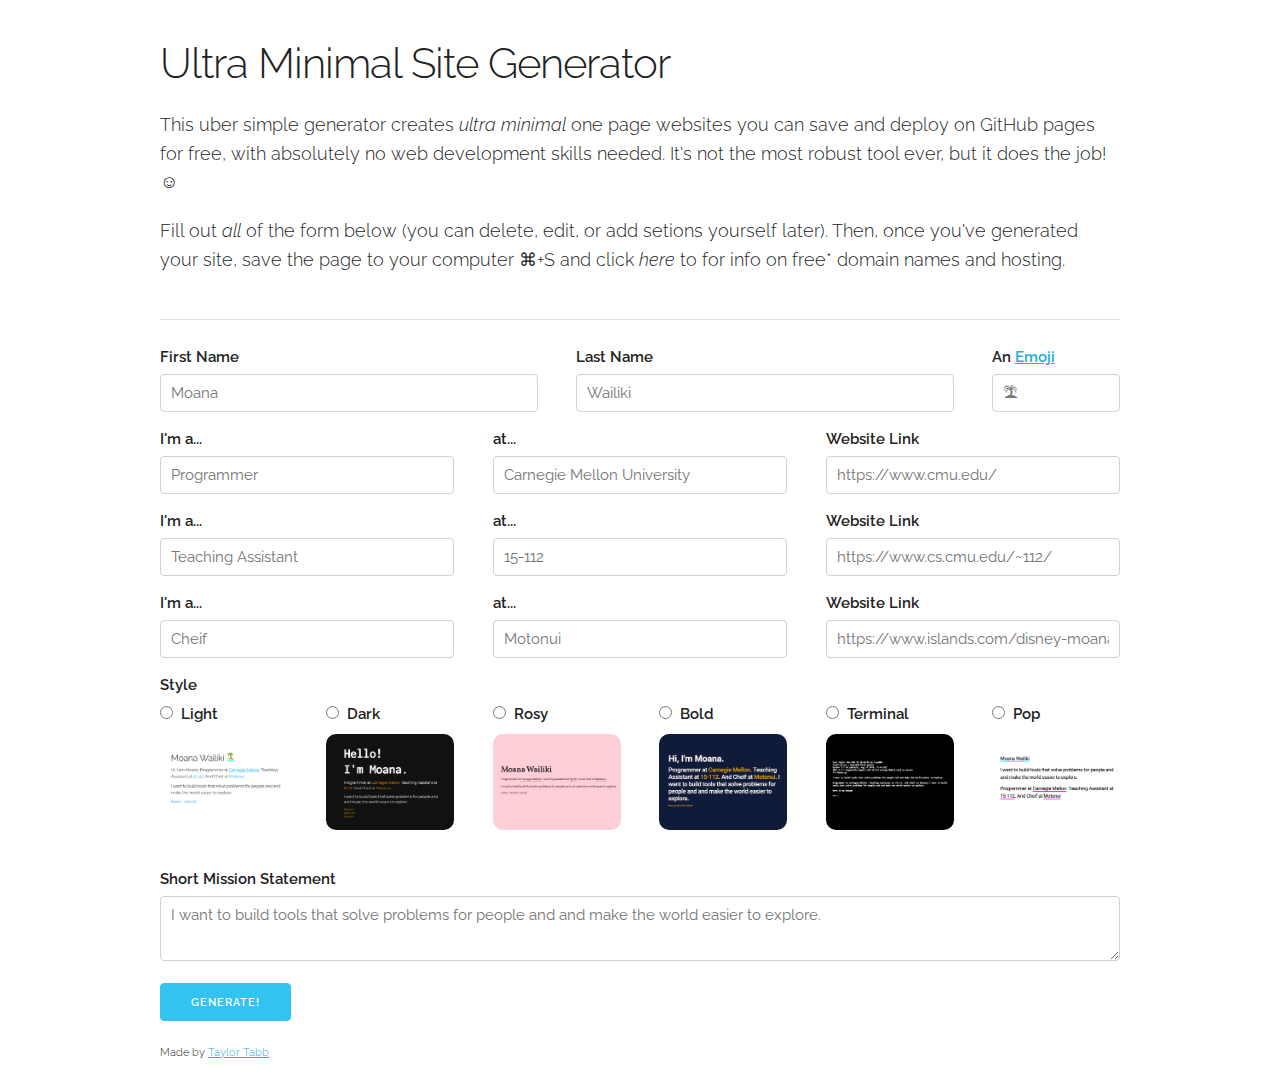
<file: index.html>
<!DOCTYPE html>
<html lang="en">
<head>

  <!-- Basic Page Needs
    –––––––––––––––––––––––––––––––––––––––––––––––––– -->
    <meta charset="utf-8">
    <meta name="description" content="">
    <meta name="author" content="">

  <!-- Mobile Specific Metas
    –––––––––––––––––––––––––––––––––––––––––––––––––– -->
    <meta name="viewport" content="width=device-width, initial-scale=1">

  <!-- FONT
    –––––––––––––––––––––––––––––––––––––––––––––––––– -->
    <link href="//fonts.googleapis.com/css?family=Raleway:400,300,600" rel="stylesheet" type="text/css">
    <link href="//fonts.googleapis.com/css?family=Roboto:400,300,600" rel="stylesheet" type="text/css">
    <link href="//fonts.googleapis.com/css?family=Inconsolata:400,300,600" rel="stylesheet" type="text/css">
    <link href="https://fonts.googleapis.com/css?family=Lato:400,300,600" rel="stylesheet" type="text/css">
    <link href="https://fonts.googleapis.com/css?family=Merriweather:400,300,600" rel="stylesheet" type="text/css"> 
    <link href="https://fonts.googleapis.com/css?family=Ubuntu:400,300,600" rel="stylesheet" type="text/css"> 

  <!-- CSS
    –––––––––––––––––––––––––––––––––––––––––––––––––– -->
    <link rel="stylesheet" href="css/normalize.css">
    <link rel="stylesheet" href="css/skeleton.css">

    <style>

    img.round {

      border-radius: 10px;

    }
    .collapsible {
      cursor: pointer;
      width: 100%;
      border: none;
      text-align: left;
      outline: none;
    }

    .active, .collapsible:hover {
      /*  background-color: #555;*/
    }

    .content {
      max-height: 0;
      overflow: hidden;
      transition: max-height 0.3s ease-out;
    }
  </style>

  <!-- Favicon
    –––––––––––––––––––––––––––––––––––––––––––––––––– -->
    <link rel="icon" type="image/png" href="images/favicon.png">

  </head>

  <script>
  (function(i,s,o,g,r,a,m){i['GoogleAnalyticsObject']=r;i[r]=i[r]||function(){
  (i[r].q=i[r].q||[]).push(arguments)},i[r].l=1*new Date();a=s.createElement(o),
  m=s.getElementsByTagName(o)[0];a.async=1;a.src=g;m.parentNode.insertBefore(a,m)
  })(window,document,'script','https://www.google-analytics.com/analytics.js','ga');

  ga('create', 'UA-74339615-1', 'auto');
  ga('send', 'pageview');

</script>

  <body>
  <!-- Primary Page Layou
    –––––––––––––––––––––––––––––––––––––––––––––––––– -->
    <div class="container">
      <div class="row">
        <div style="margin-top: 4%">

          <h2 id="title">Ultra Minimal Site Generator</h2>
          <h6> 
            This uber simple generator creates <em>ultra minimal</em> one page websites you can save and deploy on GitHub pages for free, with absolutely no web development skills needed. It's not the most robust tool ever, but it does the job! ☺ 
            <!--      <a href="http://tabb.me/" target="_blank">Taylor Tabb</a></h4> -->
          </h6>

          <div class="collapsible"> <h6>Fill out <em>all</em> of the form below (you can delete, edit, or add setions yourself later). Then, once you've generated your site, save the page to your computer ⌘+S and click <em>here</em> to for info on free* domain names and hosting.</h6></div>

          <div class="content">

            <table class="u-full-width">
              <thead>
                <tr>
                  <th></th>
                </tr>
              </thead>
            </table>
            <h4>1.0 Domain Names</h4>  
            <h6>A domain name is your custom URL. The address that points a browser to the content of your personal site. Domains are purchased through registrars— We'll be using Namecheap, because they offer free domains to students.
            </h6>

            <h5>1.1 Search for the domain name of your dreams </h5>

            <h6>Start by heading to <a href="https://nc.me/" target="_blank">https://nc.me</a>. A domain name should be short, succinct, and easy to type. Many people prefer .com, .org, .me or .io because they're easy to recognize.
            </h6>
            <h6>
              Once you've found a domain name you like, click "Complete the Order." In the next screen, select "GitHub Pages," and give your .edu email address when asked. 
            </h6>
            <h6>
              You'll be asked a fair bit of personal information during registration— as long as you select "Whois Guard," this information is not made public. 
            </h6>

            <h4>2.0 Set Up Hosting</h4>
            <h6>A hosting service is what will serve your webpages to everyone who views your site. GitHub offers a free hosting package.
            </h6>

            <h5>2.1 Create a GitHub Account </h5>
            <h6>Head to <a href="https://github.com/" target="_blank">github.com</a> and create an account. 
            </h6>

            <h5>2.2 Create a GitHub Pages Repository </h5>
            <h6>On GitHub, click the + in the top right corner, and select "New Repository" and name it <code>username.github.io</code>; replace <code>username</code> with you actual GitHub username. </h6>

            <h6>Now navigate to this repository, and upload the <code>index.html</code> you saved from the generator. Additionally, if you'd like the the resume link to, upload your resume (with the title "resume.pdf"), or delete the line in index.html including <code> a href="resume.pdf" target="_blank" </code> note that Pop theme has no resume link.</h6> 

            <h6> Now click <code>Settings</code> scroll down to GitHub Pages, and type in your domain name under Custom Domain. Click Save.

              <h5>2.3 Linking Your Namecheap Domain to GitHub Pages</h5>
              <h6>Now we need to direct your domain name to your github pages repo.</h6> 
              <h6>Log into Namecheap.com, then click <code>Domain List</code> > <code>manage</code> > <code>Advanced DNS</code>. You'll now need to edit and create new records to match the table below</h6>

              <table class="u-full-width">
                <thead>
                  <tr>
                    <th>Type</th>
                    <th>Host</th>
                    <th>Value</th>
                    <th>TTL</th>
                  </tr>
                </thead>
                <tbody>
                  <tr>
                    <td>CNAME Record</td>
                    <td>WWW</td>
                    <td><code>your-GitHub-username</code>@github.io</td>
                    <td>Automatic</td>
                  </tr>
                  <tr>
                    <td>A Record</td>
                    <td>@</td>
                    <td>185.199.108.153</td>
                    <td>Automatic</td>
                  </tr>
                  <tr>
                    <td>A Record</td>
                    <td>@</td>
                    <td>185.199.109.153</td>
                    <td>Automatic</td>
                  </tr>
                  <tr>
                    <td>A Record</td>
                    <td>@</td>
                    <td>185.199.110.153</td>
                    <td>Automatic</td>
                  </tr>
                  <tr>
                    <td>A Record</td>
                    <td>@</td>
                    <td>185.199.111.153</td>
                    <td>Automatic</td>
                  </tr>
                </tbody>
              </table>

              <h6> Now click <code>Save All Changes</code>. Your GitHub Pages and Domain name are now linked! Give it ~10 min for the internet nodes to catch up to these changes, then your site will be viewable at your domain. </h6>

              <h4>2.0 Maintaininig, Growing, and Customizing</h4>
              
              <h6>At this point, you've got yourself a website! What comes next is up to you. </h6>

              <h5>4.1 Building Your Site Out With Skeleton.css</h5>
              
              <h6>Your current GitHub Pages hosting is great for simple websites like the one we've created. You can even create more pages (About Me, Calendar, Photos, Blog, Music, etc) to build your site out. Just start with a copy of the current frame of index.html, and edit and change to craft what you want! Variations of Skeleton CSS is the stylesheet these themes (except Terminal) are using, and it has fantastic and simple (but perhaps a little outdated) documentation at <a href="http://getskeleton.com/" target="_blank">getskeleton.com</a> to help you get styled up. </h6>

              <h6> 

                <h5>4.2 HTML5UP, Squarespace, and More</h5>
                <h6>It's only a little more complex to take your website to the next level. Hundreds of free templates exist online, and some are pretty spectacular. <a href="https://html5up.net/" target="_blank">html5up.net</a> has some great options. If you use one of these, you'll be replacing everything in your current website's folder.</h6>

                <h6>Then, there's the pay option— <a href="https://www.squarespace.com/" target="_blank">Squarespace</a>. Squarespace is absolutely fantastic for building totally beautiful portfolio sites with a simple drag and drop interface, no code required. There is 50% off first year with a .edu email address</h6>


                <h6> <span style="font-size:11px">*domain free for 1yr with a .edu email address</span></h6>
              </div>

              <table class="u-full-width">
                <thead>
                  <tr>
                    <th></th>
                  </tr>
                </thead>
              </table>

              <h5><a id="generator"></a></h5> 
              <h6> </h6>

              <div class="row">

                <form target="_blank" action="https://us-central1-flipper-1000.cloudfunctions.net/index" method="get">
                  <div class="row">

                    <div class="five columns">
                      <label for="exampleTextInput">First Name</label>
                      <input name="firstname" class="u-full-width" type="text" placeholder="Moana" id="exampleTextInput">
                    </div>

                    <div class="five columns">
                      <label for="exampleTextInput">Last Name</label>
                      <input name="lastname"class="u-full-width" type="Text" placeholder="Wailiki" id="exampleTextInput">
                    </div>

                    <div class="two columns">
                      <label for="exampleTextInput"> An <a href="https://www.emojicopy.com/" target="_blank">Emoji</a></label>
                      <input name="emoji" class="u-full-width" type="Text" placeholder="🏝" id="exampleTextInput">
                    </div>

                  </div>

                  <div class="row">

                    <div class="four columns">
                      <label for="exampleTextInput">I'm a...</label>
                      <input name="iam1_title" class="u-full-width" type="Text" placeholder="Programmer" id="exampleTextInput">
                    </div>

                    <div class="four columns">
                      <label for="exampleTextInput">at...</label>
                      <input name="iam1_at" class="u-full-width" type="Text" placeholder="Carnegie Mellon University" id="exampleTextInput">
                    </div>

                    <div class="four columns">
                      <label for="exampleTextInput">Website Link</label>
                      <input name="iam1_link" class="u-full-width" type="Text" placeholder="https://www.cmu.edu/" id="exampleTextInput">
                    </div>

                  </div>

                  <div class="row">

                    <div class="four columns">
                      <label for="exampleTextInput">I'm a...</label>
                      <input name="iam2_title" class="u-full-width" type="Text" placeholder="Teaching Assistant" id="exampleTextInput">
                    </div>

                    <div class="four columns">
                      <label for="exampleTextInput">at...</label>
                      <input name="iam2_at" class="u-full-width" type="Text" placeholder="15-112" id="exampleTextInput">
                    </div>

                    <div class="four columns">
                      <label for="exampleTextInput">Website Link</label>
                      <input name="iam2_link" class="u-full-width" type="Text" placeholder="https://www.cs.cmu.edu/~112/" id="exampleTextInput">
                    </div>

                  </div>

                  <div class="row">

                    <div class="four columns">
                      <label for="exampleTextInput">I'm a...</label>
                      <input name="iam3_title" class="u-full-width" type="Text" placeholder="Cheif" id="exampleTextInput">
                    </div>

                    <div class="four columns">
                      <label for="exampleTextInput">at...</label>
                      <input name="iam3_at" class="u-full-width" type="Text" placeholder="Motonui" id="exampleTextInput">
                    </div>

                    <div class="four columns">
                      <label for="exampleTextInput">Website Link</label>
                      <input name="iam3_link" class="u-full-width" type="Text" placeholder="https://www.islands.com/disney-moana-movie-inspired-polynesian-islands-south-pacific" id="exampleTextInput">
                    </div>

                    <div class="row">

                <!--     <div class="twelve columns">
                      <label for="exampleTextInput">Font</label>
                      <input type="radio" name="font" value="Raleway"><span style="font-family:Raleway">&nbsp Raleway </span> &nbsp
                      <input type="radio" name="font" value="Inconsolata"><span style="font-family:Inconsolata"> Inconsolata </span> &nbsp&nbsp
                      <input type="radio" name="font" value="Roboto"><span style="font-family:Roboto">&nbsp Roboto </span> &nbsp&nbsp
                      <input type="radio" name="font" value="Lato"><span style="font-family:Lato"> &nbsp Lato </span> &nbsp&nbsp
                      <input type="radio" name="font" value="Merriweather"><span style="font-family:Merriweather">&nbsp Merriweather </span> &nbsp&nbsp
                      <input type="radio" name="font" value="Ubuntu"><span style="font-family:Ubuntu">&nbsp Ubuntu </span>
                    </div> -->
                    <div class="row">
                      <div class="two columns">
                        <label for="exampleTextInput">Style</label>
                      </div>
                    </div>
                    <div class="row">
                      <div class="two columns">
                        <label> 
                          <input type="radio" name="template" value="light">&nbsp Light
                          <img class="round" width="100%" src="images/light.png">
                        </label>
                      </div>

                      <div class="two columns">
                        <label> 
                          <input type="radio" name="template" value="dark">&nbsp Dark
                          <img class="round" width="100%" src="images/dark.png">
                        </label>
                      </div>

                      <div class="two columns">
                        <label> 
                          <input type="radio" name="template" value="rosy">&nbsp Rosy
                          <img class="round" width="100%" src="images/rosy.png">
                        </label>
                      </div>

                      <div class="two columns">
                        <label> 
                          <input type="radio" name="template" value="bold">&nbsp Bold
                          <img class="round" width="100%" src="images/bold.png">
                        </label>
                      </div>

                      <div class="two columns">
                        <label> 
                          <input type="radio" name="template" value="terminal">&nbsp Terminal
                          <img class="round" width="100%" src="images/terminal.png">
                        </label>
                      </div>

                      <div class="two columns">
                        <label> 
                          <input type="radio" name="template" value="pop">&nbsp Pop
                          <img class="round" width="100%" src="images/pop.png">
                        </label>
                      </div>

                    </div>


                  </div>
                </div>
<!-- 
                  <div class="row">

                    <div class="twelve columns">
                      <label for="exampleTextInput">Highlight Color</label>
                      <input type="color" name="color" value="#1EAEDB">
                    </div>

                  </div> -->


                </div>

                <label for="exampleMessage">Short Mission Statement</label>
                <textarea name="mission" class="u-full-width" placeholder="I want to build tools that solve problems for people and and make the world easier to explore." id="exampleMessage"></textarea>

                <input class="button-primary" type="submit" value="Generate!" target="_blank">
              </form>
              <h6> <span style="font-size:11px">Made by <a href="https://tabb.me/" target="_blank">Taylor Tabb</a></span></h6>
            </div>
          </div>

        </div>
      </div>
    </div>

    <script>
      var coll = document.getElementsByClassName("collapsible");
      var i;

      for (i = 0; i < coll.length; i++) {
        coll[i].addEventListener("click", function() {
          this.classList.toggle("active");
          var content = this.nextElementSibling;
          if (content.style.maxHeight){
            content.style.maxHeight = null;
          } else {
            content.style.maxHeight = content.scrollHeight + "px";
          } 
        });
      }
    </script>

  </body>
  </html>
</file>
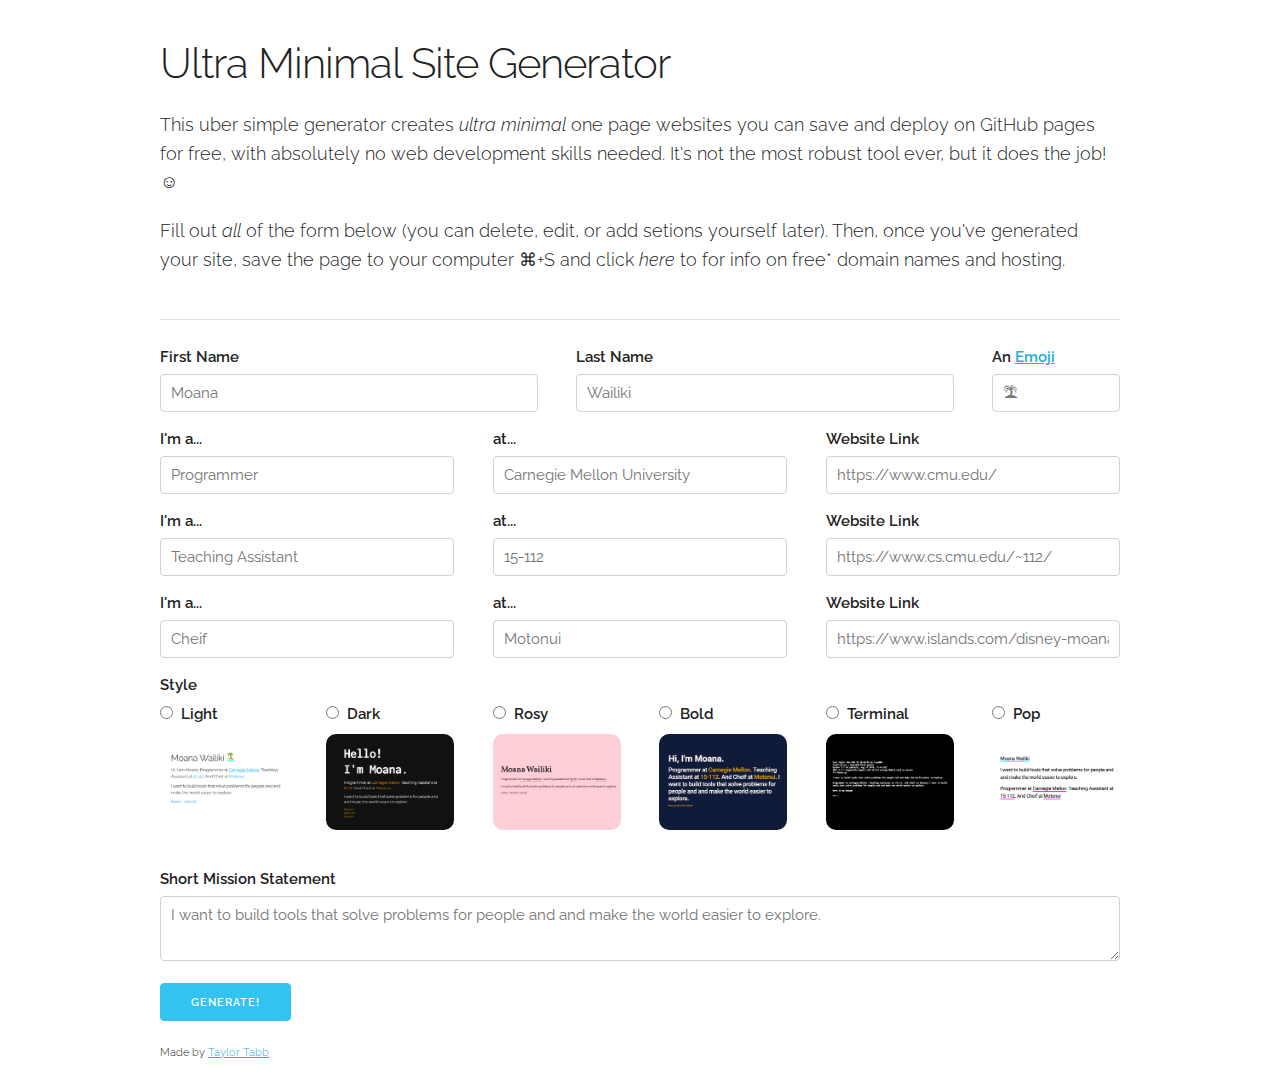
<file: chat.html>
<!DOCTYPE html>
<html lang="en">
<head>

  <!-- Basic Page Needs
    –––––––––––––––––––––––––––––––––––––––––––––––––– -->
    <meta charset="utf-8">
    <meta name="description" content="">
    <meta name="author" content="">

  <!-- Mobile Specific Metas
    –––––––––––––––––––––––––––––––––––––––––––––––––– -->
    <meta name="viewport" content="width=device-width, initial-scale=1">

  <!-- FONT
    –––––––––––––––––––––––––––––––––––––––––––––––––– -->
    <link href="//fonts.googleapis.com/css?family=Raleway:400,300,600" rel="stylesheet" type="text/css">
    <link href="//fonts.googleapis.com/css?family=Roboto:400,300,600" rel="stylesheet" type="text/css">
    <link href="//fonts.googleapis.com/css?family=Inconsolata:400,300,600" rel="stylesheet" type="text/css">
    <link href="https://fonts.googleapis.com/css?family=Lato:400,300,600" rel="stylesheet" type="text/css">
    <link href="https://fonts.googleapis.com/css?family=Merriweather:400,300,600" rel="stylesheet" type="text/css"> 
    <link href="https://fonts.googleapis.com/css?family=Ubuntu:400,300,600" rel="stylesheet" type="text/css"> 

  <!-- CSS
    –––––––––––––––––––––––––––––––––––––––––––––––––– -->
    <link rel="stylesheet" href="css/normalize.css">
    <link rel="stylesheet" href="css/skeleton.css">

    <style>

    img.round {

      border-radius: 10px;

    }
    .collapsible {
      cursor: pointer;
      width: 100%;
      border: none;
      text-align: left;
      outline: none;
    }

    .active, .collapsible:hover {
      /*  background-color: #555;*/
    }

    .content {
      max-height: 0;
      overflow: hidden;
      transition: max-height 0.3s ease-out;
    }
  </style>

  <!-- Favicon
    –––––––––––––––––––––––––––––––––––––––––––––––––– -->
    <link rel="icon" type="image/png" href="images/favicon.png">

  </head>

  <script>
  (function(i,s,o,g,r,a,m){i['GoogleAnalyticsObject']=r;i[r]=i[r]||function(){
  (i[r].q=i[r].q||[]).push(arguments)},i[r].l=1*new Date();a=s.createElement(o),
  m=s.getElementsByTagName(o)[0];a.async=1;a.src=g;m.parentNode.insertBefore(a,m)
  })(window,document,'script','https://www.google-analytics.com/analytics.js','ga');

  ga('create', 'UA-74339615-1', 'auto');
  ga('send', 'pageview');

</script>

<script>
  function initFreshChat() {
    window.fcWidget.init({
      token: "7e4126c4-8b3b-47f5-a0d2-6a45fd95d3a4",
      host: "https://wchat.freshchat.com"
    });
  }
  function initialize(i,t){var e;i.getElementById(t)?initFreshChat():((e=i.createElement("script")).id=t,e.async=!0,e.src="https://wchat.freshchat.com/js/widget.js",e.onload=initFreshChat,i.head.appendChild(e))}function initiateCall(){initialize(document,"freshchat-js-sdk")}window.addEventListener?window.addEventListener("load",initiateCall,!1):window.attachEvent("load",initiateCall,!1);
</script>


  <body>

  <!-- Primary Page Layout
    –––––––––––––––––––––––––––––––––––––––––––––––––– -->
    <div class="container">
      <div class="row">
        <div style="margin-top: 4%">

          <h2 id="title">Ultra Minimal Site Generator</h2>
          <h6> 
            This uber simple generator creates <em>ultra minimal</em> one page websites you can save and deploy on GitHub pages for free, with absolutely no web development skills needed. It's not the most robust tool ever, but it does the job! ☺ 
            <!--      <a href="http://tabb.me/" target="_blank">Taylor Tabb</a></h4> -->
          </h6>

          <div class="collapsible"> <h6>Fill out <em>all</em> of the form below (you can delete, edit, or add setions yourself later). Then, once you've generated your site, save the page to your computer ⌘+S and click <em>here</em> to for info on free* domain names and hosting.</h6></div>

          <div class="content">

            <table class="u-full-width">
              <thead>
                <tr>
                  <th></th>
                </tr>
              </thead>
            </table>
            <h4>1.0 Domain Names</h4>  
            <h6>A domain name is your custom URL. The address that points a browser to the content of your personal site. Domains are purchased through registrars— We'll be using Namecheap, because they offer free domains to students.
            </h6>

            <h5>1.1 Search for the domain name of your dreams </h5>

            <h6>Start by heading to <a href="https://nc.me/" target="_blank">https://nc.me</a>. A domain name should be short, succinct, and easy to type. Many people prefer .com, .org, .me or .io because they're easy to recognize.
            </h6>
            <h6>
              Once you've found a domain name you like, click "Complete the Order." In the next screen, select "GitHub Pages," and give your .edu email address when asked. 
            </h6>
            <h6>
              You'll be asked a fair bit of personal information during registration— as long as you select "Whois Guard," this information is not made public. 
            </h6>

            <h4>2.0 Set Up Hosting</h4>
            <h6>A hosting service is what will serve your webpages to everyone who views your site. GitHub offers a free hosting package.
            </h6>

            <h5>2.1 Create a GitHub Account </h5>
            <h6>Head to <a href="https://github.com/" target="_blank">github.com</a> and create an account. 
            </h6>

            <h5>2.2 Create a GitHub Pages Repository </h5>
            <h6>On GitHub, click the + in the top right corner, and select "New Repository" and name it <code>username.github.io</code>; replace <code>username</code> with you actual GitHub username. </h6>

            <h6>Now navigate to this repository, and upload the <code>index.html</code> you saved from the generator. Additionally, if you'd like the the resume link to, upload your resume (with the title "resume.pdf"), or delete the line in index.html including <code> a href="resume.pdf" target="_blank" </code> note that Pop theme has no resume link.</h6> 

            <h6> Now click <code>Settings</code> scroll down to GitHub Pages, and type in your domain name under Custom Domain. Click Save.

              <h5>2.3 Linking Your Namecheap Domain to GitHub Pages</h5>
              <h6>Now we need to direct your domain name to your github pages repo.</h6> 
              <h6>Log into Namecheap.com, then click <code>Domain List</code> > <code>manage</code> > <code>Advanced DNS</code>. You'll now need to edit and create new records to match the table below</h6>

              <table class="u-full-width">
                <thead>
                  <tr>
                    <th>Type</th>
                    <th>Host</th>
                    <th>Value</th>
                    <th>TTL</th>
                  </tr>
                </thead>
                <tbody>
                  <tr>
                    <td>CNAME Record</td>
                    <td>WWW</td>
                    <td><code>your-GitHub-username</code>@github.io</td>
                    <td>Automatic</td>
                  </tr>
                  <tr>
                    <td>A Record</td>
                    <td>@</td>
                    <td>185.199.108.153</td>
                    <td>Automatic</td>
                  </tr>
                  <tr>
                    <td>A Record</td>
                    <td>@</td>
                    <td>185.199.109.153</td>
                    <td>Automatic</td>
                  </tr>
                  <tr>
                    <td>A Record</td>
                    <td>@</td>
                    <td>185.199.110.153</td>
                    <td>Automatic</td>
                  </tr>
                  <tr>
                    <td>A Record</td>
                    <td>@</td>
                    <td>185.199.111.153</td>
                    <td>Automatic</td>
                  </tr>
                </tbody>
              </table>

              <h6> Now click <code>Save All Changes</code>. Your GitHub Pages and Domain name are now linked! Give it ~10 min for the internet nodes to catch up to these changes, then your site will be viewable at your domain. </h6>

              <h4>2.0 Maintaininig, Growing, and Customizing</h4>
              
              <h6>At this point, you've got yourself a website! What comes next is up to you. </h6>

              <h5>4.1 Building Your Site Out With Skeleton.css</h5>
              
              <h6>Your current GitHub Pages hosting is great for simple websites like the one we've created. You can even create more pages (About Me, Calendar, Photos, Blog, Music, etc) to build your site out. Just start with a copy of the current frame of index.html, and edit and change to craft what you want! Variations of Skeleton CSS is the stylesheet these themes (except Terminal) are using, and it has fantastic and simple (but perhaps a little outdated) documentation at <a href="http://getskeleton.com/" target="_blank">getskeleton.com</a> to help you get styled up. </h6>

              <h6> 

                <h5>4.2 HTML5UP, Squarespace, and More</h5>
                <h6>It's only a little more complex to take your website to the next level. Hundreds of free templates exist online, and some are pretty spectacular. <a href="https://html5up.net/" target="_blank">html5up.net</a> has some great options. If you use one of these, you'll be replacing everything in your current website's folder.</h6>

                <h6>Then, there's the pay option— <a href="https://www.squarespace.com/" target="_blank">Squarespace</a>. Squarespace is absolutely fantastic for building totally beautiful portfolio sites with a simple drag and drop interface, no code required. There is 50% off first year with a .edu email address</h6>


                <h6> <span style="font-size:11px">*domain free for 1yr with a .edu email address</span></h6>
              </div>

              <table class="u-full-width">
                <thead>
                  <tr>
                    <th></th>
                  </tr>
                </thead>
              </table>

              <h5><a id="generator"></a></h5> 
              <h6> </h6>

              <div class="row">

                <form target="_blank" action="https://us-central1-flipper-1000.cloudfunctions.net/index" method="get">
                  <div class="row">

                    <div class="five columns">
                      <label for="exampleTextInput">First Name</label>
                      <input name="firstname" class="u-full-width" type="text" placeholder="Moana" id="exampleTextInput">
                    </div>

                    <div class="five columns">
                      <label for="exampleTextInput">Last Name</label>
                      <input name="lastname"class="u-full-width" type="Text" placeholder="Wailiki" id="exampleTextInput">
                    </div>

                    <div class="two columns">
                      <label for="exampleTextInput"> An <a href="https://www.emojicopy.com/" target="_blank">Emoji</a></label>
                      <input name="emoji" class="u-full-width" type="Text" placeholder="🏝" id="exampleTextInput">
                    </div>

                  </div>

                  <div class="row">

                    <div class="four columns">
                      <label for="exampleTextInput">I'm a...</label>
                      <input name="iam1_title" class="u-full-width" type="Text" placeholder="Programmer" id="exampleTextInput">
                    </div>

                    <div class="four columns">
                      <label for="exampleTextInput">at...</label>
                      <input name="iam1_at" class="u-full-width" type="Text" placeholder="Carnegie Mellon University" id="exampleTextInput">
                    </div>

                    <div class="four columns">
                      <label for="exampleTextInput">Website Link</label>
                      <input name="iam1_link" class="u-full-width" type="Text" placeholder="https://www.cmu.edu/" id="exampleTextInput">
                    </div>

                  </div>

                  <div class="row">

                    <div class="four columns">
                      <label for="exampleTextInput">I'm a...</label>
                      <input name="iam2_title" class="u-full-width" type="Text" placeholder="Teaching Assistant" id="exampleTextInput">
                    </div>

                    <div class="four columns">
                      <label for="exampleTextInput">at...</label>
                      <input name="iam2_at" class="u-full-width" type="Text" placeholder="15-112" id="exampleTextInput">
                    </div>

                    <div class="four columns">
                      <label for="exampleTextInput">Website Link</label>
                      <input name="iam2_link" class="u-full-width" type="Text" placeholder="https://www.cs.cmu.edu/~112/" id="exampleTextInput">
                    </div>

                  </div>

                  <div class="row">

                    <div class="four columns">
                      <label for="exampleTextInput">I'm a...</label>
                      <input name="iam3_title" class="u-full-width" type="Text" placeholder="Cheif" id="exampleTextInput">
                    </div>

                    <div class="four columns">
                      <label for="exampleTextInput">at...</label>
                      <input name="iam3_at" class="u-full-width" type="Text" placeholder="Motonui" id="exampleTextInput">
                    </div>

                    <div class="four columns">
                      <label for="exampleTextInput">Website Link</label>
                      <input name="iam3_link" class="u-full-width" type="Text" placeholder="https://www.islands.com/disney-moana-movie-inspired-polynesian-islands-south-pacific" id="exampleTextInput">
                    </div>

                    <div class="row">

                <!--     <div class="twelve columns">
                      <label for="exampleTextInput">Font</label>
                      <input type="radio" name="font" value="Raleway"><span style="font-family:Raleway">&nbsp Raleway </span> &nbsp
                      <input type="radio" name="font" value="Inconsolata"><span style="font-family:Inconsolata"> Inconsolata </span> &nbsp&nbsp
                      <input type="radio" name="font" value="Roboto"><span style="font-family:Roboto">&nbsp Roboto </span> &nbsp&nbsp
                      <input type="radio" name="font" value="Lato"><span style="font-family:Lato"> &nbsp Lato </span> &nbsp&nbsp
                      <input type="radio" name="font" value="Merriweather"><span style="font-family:Merriweather">&nbsp Merriweather </span> &nbsp&nbsp
                      <input type="radio" name="font" value="Ubuntu"><span style="font-family:Ubuntu">&nbsp Ubuntu </span>
                    </div> -->
                    <div class="row">
                      <div class="two columns">
                        <label for="exampleTextInput">Style</label>
                      </div>
                    </div>
                    <div class="row">
                      <div class="two columns">
                        <label> 
                          <input type="radio" name="template" value="light">&nbsp Light
                          <img class="round" width="100%" src="images/light.png">
                        </label>
                      </div>

                      <div class="two columns">
                        <label> 
                          <input type="radio" name="template" value="dark">&nbsp Dark
                          <img class="round" width="100%" src="images/dark.png">
                        </label>
                      </div>

                      <div class="two columns">
                        <label> 
                          <input type="radio" name="template" value="rosy">&nbsp Rosy
                          <img class="round" width="100%" src="images/rosy.png">
                        </label>
                      </div>

                      <div class="two columns">
                        <label> 
                          <input type="radio" name="template" value="bold">&nbsp Bold
                          <img class="round" width="100%" src="images/bold.png">
                        </label>
                      </div>

                      <div class="two columns">
                        <label> 
                          <input type="radio" name="template" value="terminal">&nbsp Terminal
                          <img class="round" width="100%" src="images/terminal.png">
                        </label>
                      </div>

                      <div class="two columns">
                        <label> 
                          <input type="radio" name="template" value="pop">&nbsp Pop
                          <img class="round" width="100%" src="images/pop.png">
                        </label>
                      </div>

                    </div>


                  </div>
                </div>
<!-- 
                  <div class="row">

                    <div class="twelve columns">
                      <label for="exampleTextInput">Highlight Color</label>
                      <input type="color" name="color" value="#1EAEDB">
                    </div>

                  </div> -->


                </div>

                <label for="exampleMessage">Short Mission Statement</label>
                <textarea name="mission" class="u-full-width" placeholder="I want to build tools that solve problems for people and and make the world easier to explore." id="exampleMessage"></textarea>

                <input class="button-primary" type="submit" value="Generate!" target="_blank">
              </form>
              <h6> <span style="font-size:11px">Made by <a href="https://tabb.me/" target="_blank">Taylor Tabb</a></span></h6>
            </div>
          </div>

        </div>
      </div>
    </div>

    <script>
      var coll = document.getElementsByClassName("collapsible");
      var i;

      for (i = 0; i < coll.length; i++) {
        coll[i].addEventListener("click", function() {
          this.classList.toggle("active");
          var content = this.nextElementSibling;
          if (content.style.maxHeight){
            content.style.maxHeight = null;
          } else {
            content.style.maxHeight = content.scrollHeight + "px";
          } 
        });
      }
    </script>

  </body>
  </html>
</file>
<file: css/skeleton.css>
/*
* Skeleton V2.0.4
* Copyright 2014, Dave Gamache
* www.getskeleton.com
* Free to use under the MIT license.
* http://www.opensource.org/licenses/mit-license.php
* 12/29/2014
*/


/* Table of contents
––––––––––––––––––––––––––––––––––––––––––––––––––
- Grid
- Base Styles
- Typography
- Links
- Buttons
- Forms
- Lists
- Code
- Tables
- Spacing
- Utilities
- Clearing
- Media Queries
*/


/* Grid
–––––––––––––––––––––––––––––––––––––––––––––––––– */
.container {
  position: relative;
  width: 100%;
  max-width: 960px;
  margin: 0 auto;
  padding: 0 20px;
  box-sizing: border-box; }
.column,
.columns {
  width: 100%;
  float: left;
  box-sizing: border-box; }

/* For devices larger than 400px */
@media (min-width: 400px) {
  .container {
    width: 85%;
    padding: 0; }
}

/* For devices larger than 550px */
@media (min-width: 550px) {
  .container {
    width: 80%; }
  .column,
  .columns {
    margin-left: 4%; }
  .column:first-child,
  .columns:first-child {
    margin-left: 0; }

  .one.column,
  .one.columns                    { width: 4.66666666667%; }
  .two.columns                    { width: 13.3333333333%; }
  .three.columns                  { width: 22%;            }
  .four.columns                   { width: 30.6666666667%; }
  .five.columns                   { width: 39.3333333333%; }
  .six.columns                    { width: 48%;            }
  .seven.columns                  { width: 56.6666666667%; }
  .eight.columns                  { width: 65.3333333333%; }
  .nine.columns                   { width: 74.0%;          }
  .ten.columns                    { width: 82.6666666667%; }
  .eleven.columns                 { width: 91.3333333333%; }
  .twelve.columns                 { width: 100%; margin-left: 0; }

  .one-third.column               { width: 30.6666666667%; }
  .two-thirds.column              { width: 65.3333333333%; }

  .one-half.column                { width: 48%; }

  /* Offsets */
  .offset-by-one.column,
  .offset-by-one.columns          { margin-left: 8.66666666667%; }
  .offset-by-two.column,
  .offset-by-two.columns          { margin-left: 17.3333333333%; }
  .offset-by-three.column,
  .offset-by-three.columns        { margin-left: 26%;            }
  .offset-by-four.column,
  .offset-by-four.columns         { margin-left: 34.6666666667%; }
  .offset-by-five.column,
  .offset-by-five.columns         { margin-left: 43.3333333333%; }
  .offset-by-six.column,
  .offset-by-six.columns          { margin-left: 52%;            }
  .offset-by-seven.column,
  .offset-by-seven.columns        { margin-left: 60.6666666667%; }
  .offset-by-eight.column,
  .offset-by-eight.columns        { margin-left: 69.3333333333%; }
  .offset-by-nine.column,
  .offset-by-nine.columns         { margin-left: 78.0%;          }
  .offset-by-ten.column,
  .offset-by-ten.columns          { margin-left: 86.6666666667%; }
  .offset-by-eleven.column,
  .offset-by-eleven.columns       { margin-left: 95.3333333333%; }

  .offset-by-one-third.column,
  .offset-by-one-third.columns    { margin-left: 34.6666666667%; }
  .offset-by-two-thirds.column,
  .offset-by-two-thirds.columns   { margin-left: 69.3333333333%; }

  .offset-by-one-half.column,
  .offset-by-one-half.columns     { margin-left: 52%; }

}


/* Base Styles
–––––––––––––––––––––––––––––––––––––––––––––––––– */
/* NOTE
html is set to 62.5% so that all the REM measurements throughout Skeleton
are based on 10px sizing. So basically 1.5rem = 15px :) */
html {
  font-size: 62.5%; }
body {
  font-size: 1.5em; /* currently ems cause chrome bug misinterpreting rems on body element */
  line-height: 1.6;
  font-weight: 400;
  font-family: "Raleway", "HelveticaNeue", "Helvetica Neue", Helvetica, Arial, sans-serif;
  color: #222; }


/* Typography
–––––––––––––––––––––––––––––––––––––––––––––––––– */
h1, h2, h3, h4, h5, h6 {
  margin-top: 0;
  margin-bottom: 2rem;
  font-weight: 300; }
h1 { font-size: 4.0rem; line-height: 1.2;  letter-spacing: -.1rem;}
h2 { font-size: 3.6rem; line-height: 1.25; letter-spacing: -.1rem; }
h3 { font-size: 3.0rem; line-height: 1.3;  letter-spacing: -.1rem; }
h4 { font-size: 2.4rem; line-height: 1.35; letter-spacing: -.08rem; }
h5 { font-size: 1.8rem; line-height: 1.5;  letter-spacing: -.05rem; }
h6 { font-size: 1.8rem; line-height: 1.6;  letter-spacing: 0; }

/* Larger than phablet */
@media (min-width: 550px) {
  h1 { font-size: 5.0rem; }
  h2 { font-size: 4.2rem; }
  h3 { font-size: 3.6rem; }
  h4 { font-size: 3.0rem; }
  h5 { font-size: 2.4rem; }
  h6 { font-size: 1.8rem; }
}

p {
  margin-top: 0; }


/* Links
–––––––––––––––––––––––––––––––––––––––––––––––––– */
a {
  color: #1EAEDB; }
a:hover {
  color: #0FA0CE; }


/* Buttons
–––––––––––––––––––––––––––––––––––––––––––––––––– */
.button,
button,
input[type="submit"],
input[type="reset"],
input[type="button"] {
  display: inline-block;
  height: 38px;
  padding: 0 30px;
  color: #555;
  text-align: center;
  font-size: 11px;
  font-weight: 600;
  line-height: 38px;
  letter-spacing: .1rem;
  text-transform: uppercase;
  text-decoration: none;
  white-space: nowrap;
  background-color: transparent;
  border-radius: 4px;
  border: 1px solid #bbb;
  cursor: pointer;
  box-sizing: border-box; }
.button:hover,
button:hover,
input[type="submit"]:hover,
input[type="reset"]:hover,
input[type="button"]:hover,
.button:focus,
button:focus,
input[type="submit"]:focus,
input[type="reset"]:focus,
input[type="button"]:focus {
  color: #333;
  border-color: #888;
  outline: 0; }
.button.button-primary,
button.button-primary,
input[type="submit"].button-primary,
input[type="reset"].button-primary,
input[type="button"].button-primary {
  color: #FFF;
  background-color: #33C3F0;
  border-color: #33C3F0; }
.button.button-primary:hover,
button.button-primary:hover,
input[type="submit"].button-primary:hover,
input[type="reset"].button-primary:hover,
input[type="button"].button-primary:hover,
.button.button-primary:focus,
button.button-primary:focus,
input[type="submit"].button-primary:focus,
input[type="reset"].button-primary:focus,
input[type="button"].button-primary:focus {
  color: #FFF;
  background-color: #1EAEDB;
  border-color: #1EAEDB; }


/* Forms
–––––––––––––––––––––––––––––––––––––––––––––––––– */
input[type="email"],
input[type="number"],
input[type="search"],
input[type="text"],
input[type="tel"],
input[type="url"],
input[type="password"],
textarea,
select {
  height: 38px;
  padding: 6px 10px; /* The 6px vertically centers text on FF, ignored by Webkit */
  background-color: #fff;
  border: 1px solid #D1D1D1;
  border-radius: 4px;
  box-shadow: none;
  box-sizing: border-box; }
/* Removes awkward default styles on some inputs for iOS */
input[type="email"],
input[type="number"],
input[type="search"],
input[type="text"],
input[type="tel"],
input[type="url"],
input[type="password"],
textarea {
  -webkit-appearance: none;
     -moz-appearance: none;
          appearance: none; }
textarea {
  min-height: 65px;
  padding-top: 6px;
  padding-bottom: 6px; }
input[type="email"]:focus,
input[type="number"]:focus,
input[type="search"]:focus,
input[type="text"]:focus,
input[type="tel"]:focus,
input[type="url"]:focus,
input[type="password"]:focus,
textarea:focus,
select:focus {
  border: 1px solid #33C3F0;
  outline: 0; }
label,
legend {
  display: block;
  margin-bottom: .5rem;
  font-weight: 600; }
fieldset {
  padding: 0;
  border-width: 0; }
input[type="checkbox"],
input[type="radio"] {
  display: inline; }
label > .label-body {
  display: inline-block;
  margin-left: .5rem;
  font-weight: normal; }


/* Lists
–––––––––––––––––––––––––––––––––––––––––––––––––– */
ul {
  list-style: circle inside; }
ol {
  list-style: decimal inside; }
ol, ul {
  padding-left: 0;
  margin-top: 0; }
ul ul,
ul ol,
ol ol,
ol ul {
  margin: 1.5rem 0 1.5rem 3rem;
  font-size: 90%; }
li {
  margin-bottom: 1rem; }


/* Code
–––––––––––––––––––––––––––––––––––––––––––––––––– */
code {
  padding: .2rem .5rem;
  margin: 0 .2rem;
  font-size: 90%;
  white-space: nowrap;
  background: #F1F1F1;
  border: 1px solid #E1E1E1;
  border-radius: 4px; }
pre > code {
  display: block;
  padding: 1rem 1.5rem;
  white-space: pre; }


/* Tables
–––––––––––––––––––––––––––––––––––––––––––––––––– */
th,
td {
  padding: 12px 15px;
  text-align: left;
  border-bottom: 1px solid #E1E1E1; }
th:first-child,
td:first-child {
  padding-left: 0; }
th:last-child,
td:last-child {
  padding-right: 0; }


/* Spacing
–––––––––––––––––––––––––––––––––––––––––––––––––– */
button,
.button {
  margin-bottom: 1rem; }
input,
textarea,
select,
fieldset {
  margin-bottom: 1.5rem; }
pre,
blockquote,
dl,
figure,
table,
p,
ul,
ol,
form {
  margin-bottom: 2.5rem; }


/* Utilities
–––––––––––––––––––––––––––––––––––––––––––––––––– */
.u-full-width {
  width: 100%;
  box-sizing: border-box; }
.u-max-full-width {
  max-width: 100%;
  box-sizing: border-box; }
.u-pull-right {
  float: right; }
.u-pull-left {
  float: left; }


/* Misc
–––––––––––––––––––––––––––––––––––––––––––––––––– */
hr {
  margin-top: 3rem;
  margin-bottom: 3.5rem;
  border-width: 0;
  border-top: 1px solid #E1E1E1; }


/* Clearing
–––––––––––––––––––––––––––––––––––––––––––––––––– */

/* Self Clearing Goodness */
.container:after,
.row:after,
.u-cf {
  content: "";
  display: table;
  clear: both; }


/* Media Queries
–––––––––––––––––––––––––––––––––––––––––––––––––– */
/*
Note: The best way to structure the use of media queries is to create the queries
near the relevant code. For example, if you wanted to change the styles for buttons
on small devices, paste the mobile query code up in the buttons section and style it
there.
*/


/* Larger than mobile */
@media (min-width: 400px) {}

/* Larger than phablet (also point when grid becomes active) */
@media (min-width: 550px) {}

/* Larger than tablet */
@media (min-width: 750px) {}

/* Larger than desktop */
@media (min-width: 1000px) {}

/* Larger than Desktop HD */
@media (min-width: 1200px) {}
</file>
